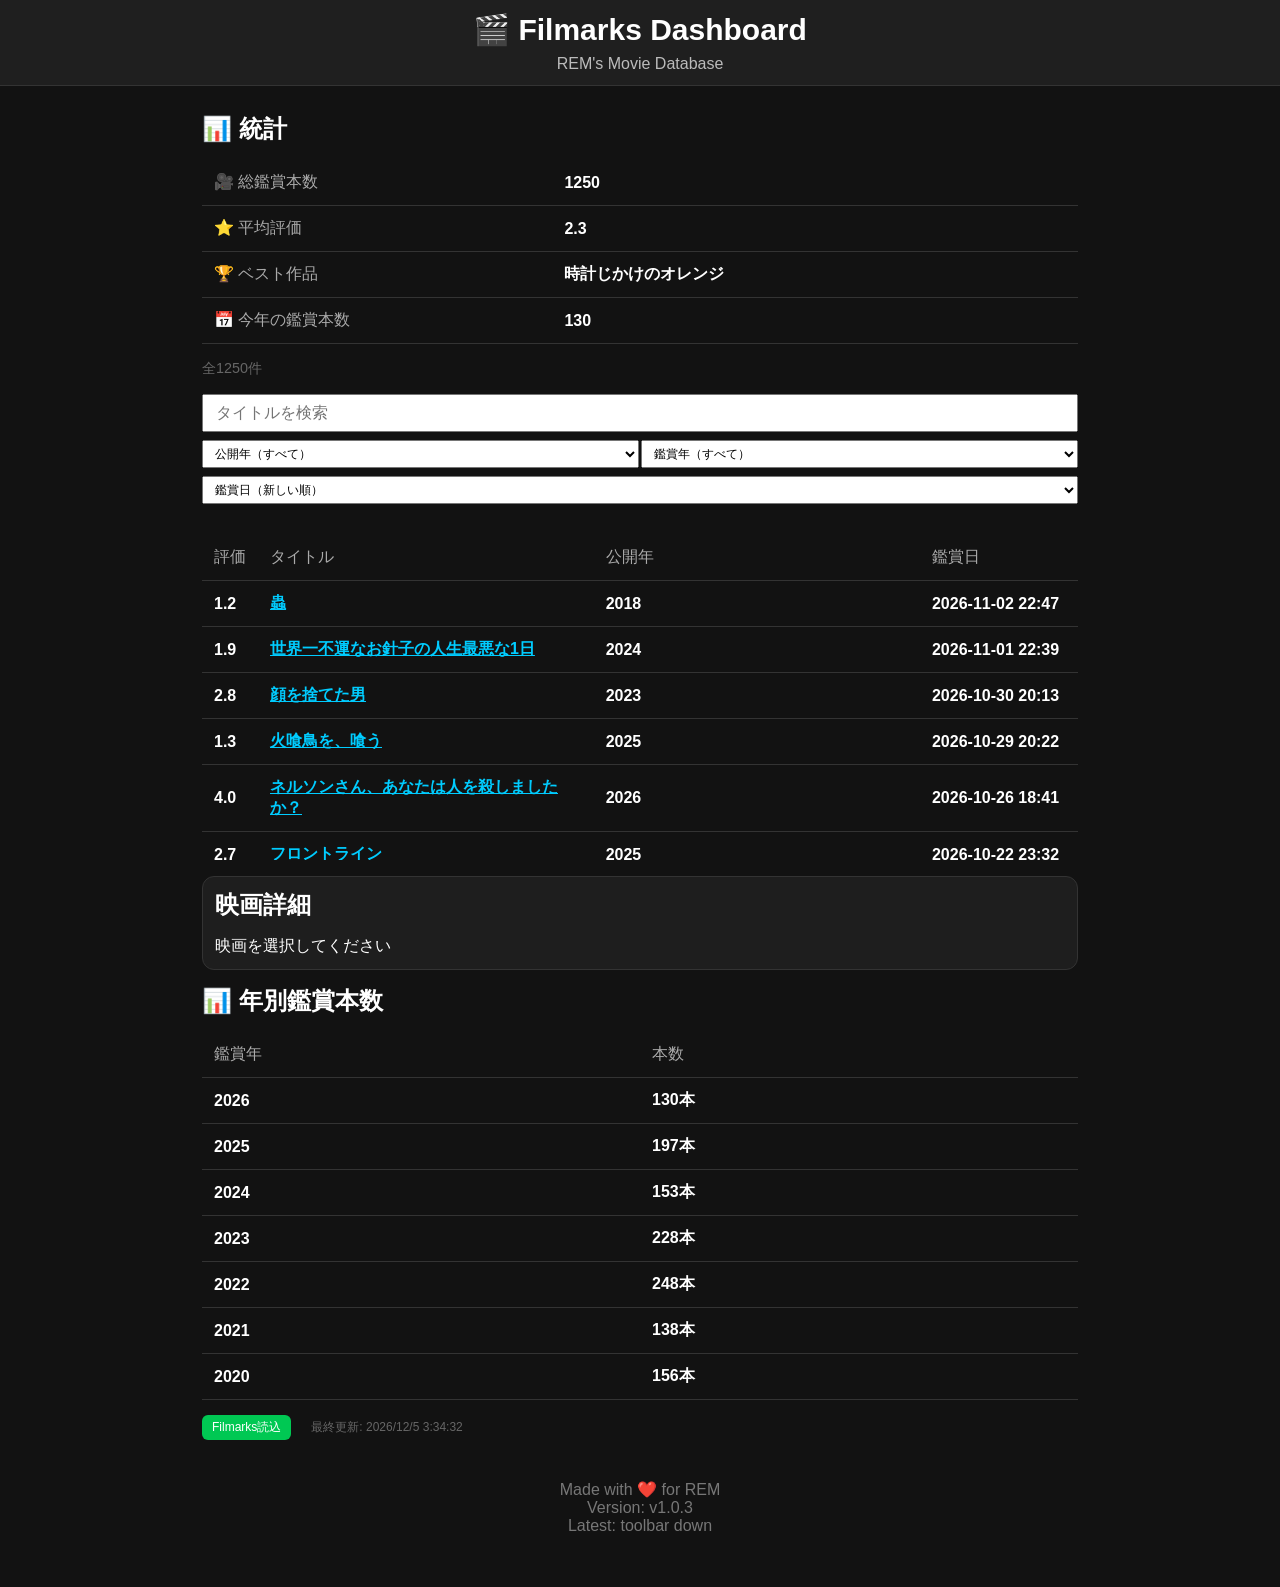
<file: index.html>
<!-- index.html -->
<!DOCTYPE html>
<html lang="ja">
<head>
<meta charset="UTF-8">
<meta name="viewport" content="width=device-width, initial-scale=1.0">
<title>Filmarks Dashboard</title>
<link rel="stylesheet" href="css/style.css">
</head>

<body>

<header>
<h1>🎬 Filmarks Dashboard</h1>
<p>REM's Movie Database</p>
</header>

<div class="container">

<section>

    <h2>📊 統計</h2>

    <table>

        <tbody>

            <tr>

                <th>🎥 総鑑賞本数</th>

                <td id="totalMovies">
                    --
                </td>

            </tr>

            <tr>

                <th>⭐ 平均評価</th>

                <td id="averageRating">
                    --
                </td>

            </tr>

            <tr>

                <th>🏆 ベスト作品</th>

                <td id="bestMovie">
                    --
                </td>

            </tr>

            <tr>

                <th>📅 今年の鑑賞本数</th>

                <td id="yearMovies">
                    --
                </td>

            </tr>

        </tbody>

    </table>

</section>

<section>

    <p id="searchResult">
        全0件
    </p>

    <div class="searchArea">

        <input
            type="search"
            id="searchBox"
            placeholder="タイトルを検索">

        <div class="searchFilters"> 

            <select id="productionYearSelect">

                <option value="">
                    公開年（すべて）
                </option>

            </select>
     
            <select id="watchedYearSelect">

                <option value="">
                    鑑賞年（すべて）
                </option>

            </select>

        </div>

        <select id="sortSelect">

            <option value="watched_desc">
                鑑賞日（新しい順）
            </option>

            <option value="watched_asc">
                鑑賞日（古い順）
            </option>

            <option value="rating_desc">
                評価（高い順）
            </option>

            <option value="rating_asc">
                評価（低い順）
            </option>

            <option value="year_desc">
                公開年（新しい順）
            </option>

            <option value="year_asc">
                公開年（古い順）
            </option>

        </select>

     </div>

    <div id="movieTableContainer">
        <table id="movieTable">
            <thead>
                <tr>
                    <th class="ratingColumn">
                        評価
                    </th>
                    <th>タイトル</th>
                    <th>公開年</th>
                    <th>鑑賞日</th>
                </tr>
            </thead>

            <tbody id="movieTableBody">

            </tbody>

        </table>
    </div>

</section>

<section id="movieDetail">

    <h2>映画詳細</h2>

    <p>
        映画を選択してください
    </p>

</section>

<section id="yearlyStats">

    <h2>📊 年別鑑賞本数</h2>

    <table>

        <thead>
            <tr>
                <th>鑑賞年</th>
                <th>本数</th>
            </tr>
        </thead>

        <tbody id="yearlyStatsBody">

        </tbody>

    </table>

</section>

<section>

    <div class="toolbar">

        <button id="loadFilmarksButton"
          class="loadButton"
          onclick="window.open(
            'https://github.com/s-rem/filmarks-dashboard/actions/workflows/build-movies-json.yml',
            '_blank'
          )"
        >
        Filmarks読込
        </button>

        <span id="lastModified">
            読み込み中...
        </span>

    </div>
</section>

<footer>

<p>
    Made with ❤️ for REM
</p>

<p id="version">
    Version: v-.-.-
</p>

<p id="latest">
    xxxx
</p>

</footer>

<!-- JavaScript start -->
<script src="js/config.js?v=1.0.3"></script>
<script src="js/movieService.js?v=1.0.3"></script>
<script src="js/dashboard.js?v=1.0.3"></script>
<script src="js/yearlyStats.js?v=1.0.3"></script>
<script src="js/movieTable.js?v=1.0.3"></script>
<script src="js/movieDetail.js?v=1.0.3"></script>
<script src="js/search.js?v=1.0.3"></script>
<script src="js/filterUtils.js?v=1.0.3"></script>
<script src="js/productionYearFilter.js?v=1.0.3"></script>
<script src="js/watchedYearFilter.js?v=1.0.3"></script>
<script src="js/sort.js?v=1.0.3"></script>
<script src="js/app.js?v=1.0.3"></script>
<!-- JavaScript end -->

</body>
</html>
</file>
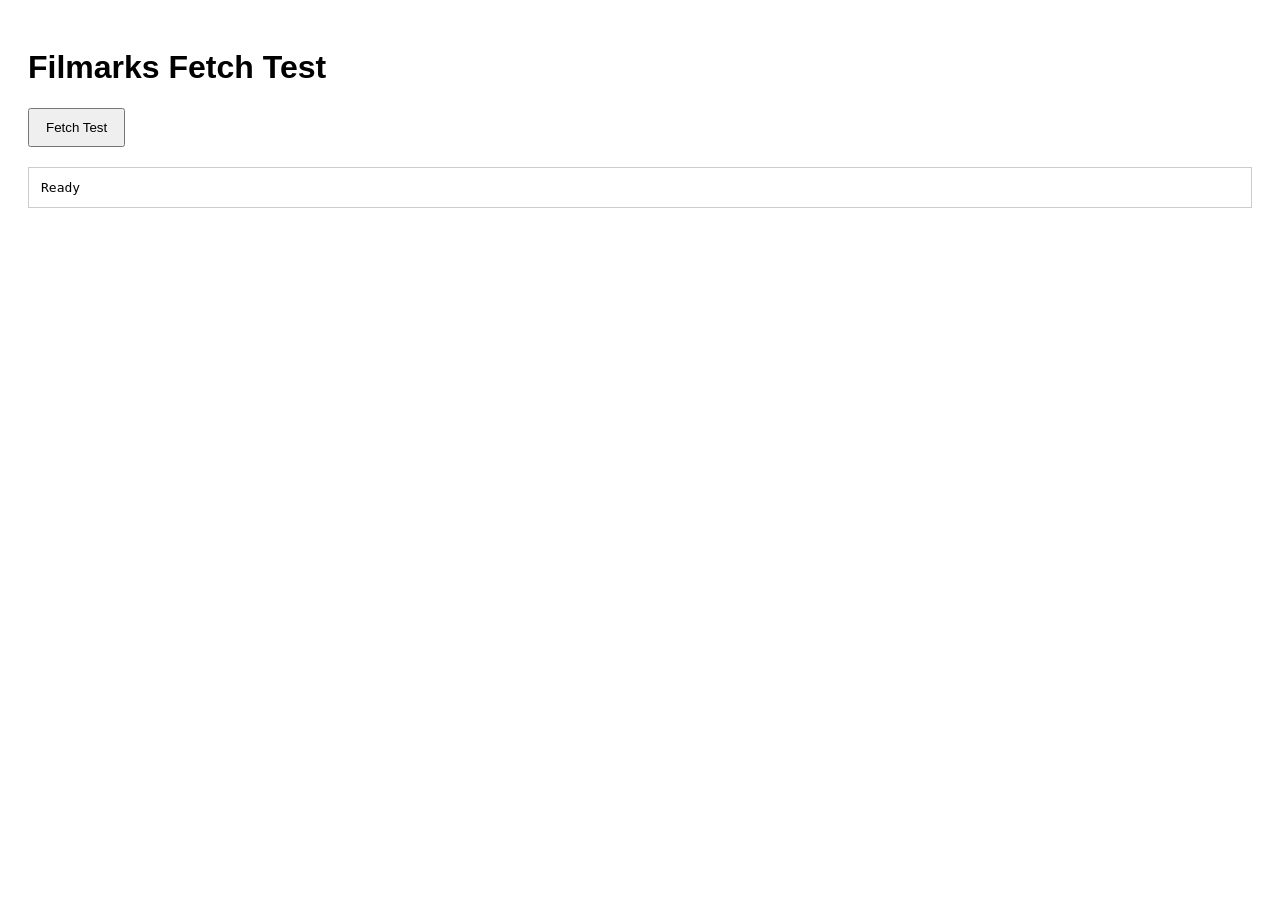
<file: cors-test.html>
<!DOCTYPE html>
<html lang="ja">
<head>
<meta charset="UTF-8">
<meta name="viewport" content="width=device-width, initial-scale=1.0">
<title>CORS Test</title>

<style>

body {

    font-family: sans-serif;

    padding: 20px;

}

button {

    padding: 10px 16px;

    cursor: pointer;

}

pre {

    margin-top: 20px;

    padding: 12px;

    border: 1px solid #ccc;

    white-space: pre-wrap;

    word-break: break-word;

}

</style>

</head>

<body>

<h1>Filmarks Fetch Test</h1>

<button id="testButton">
    Fetch Test
</button>

<pre id="result">
Ready
</pre>

<script>

const TEST_URL =
    "https://filmarks.com/movies/116731/reviews/219754768";

async function testFetch() {

    const resultElement =
        document.getElementById(
            "result"
        );

    resultElement.textContent =
        "Fetching...";

    try {

        const response =
            await fetch(
                TEST_URL
            );

        const text =
            await response.text();

        resultElement.textContent =
            [
                "SUCCESS",
                `status: ${response.status}`,
                `ok: ${response.ok}`,
                `type: ${response.type}`,
                "",
                text.substring(
                    0,
                    500
                )
            ].join("\n");

    } catch (error) {

        resultElement.textContent =
            [
                "ERROR",
                `name: ${error.name}`,
                `message: ${error.message}`
            ].join("\n");

        console.error(error);

    }

}

document
    .getElementById(
        "testButton"
    )
    .addEventListener(
        "click",
        testFetch
    );

</script>

</body>
</html>
</file>
<file: css/style.css>
/**
 *style.css
 */

*{
    margin:0;
    padding:0;
    box-sizing:border-box;
}

body{
    background:#121212;
    color:#ffffff;
    font-family:-apple-system,BlinkMacSystemFont,"Helvetica Neue",sans-serif;
}

header{
    background:#1f1f1f;
    padding:12px;
    text-align:center;
    border-bottom:1px solid #333;
}

header h1{
    font-size:30px;
}

header p{
    color:#bbbbbb;
    margin-top:8px;
}

.container{
    max-width:900px;
    margin:auto;
    padding:12px;
}

button {
    display: inline-block;
    width: auto;
    background: #00c853;
    color: white;
    border: none;
    padding: 10px 20px;
    border-radius: 10px;
    font-size: 16px;
    cursor: pointer;

}

button:hover{
    opacity:.9;
}

footer{
    text-align:center;
    color:#777;
    margin:40px 0;
}

/* 統計 */

section {

    margin-top: 15px;

}

section h2 {

    margin-bottom: 15px;

}

section th {

    width: 40%;

    color: #aaaaaa;

    font-weight: normal;

}

section td {

    font-weight: bold;

}

/* ツールバー */

.toolbar {

    display: flex;

    align-items: center;

    gap: 8px;

}

/* 読込ボタン */

.loadButton {

    width: auto;

    padding: 4px 10px;

    font-size: 12px;

    border-radius: 6px;

    display: inline-block;

}

#loadFilmarksButton {

    font-size: 12px;

    padding: 4px 10px;

}

/* 最終更新日 */

#lastModified {

    margin-left: 12px;

    font-size: 12px;

    color: #666;

}


/* 映画リスト */

table{
    width:100%;
    border-collapse:collapse;
    margin-top:15px;
}

th,td{
    padding:12px;
    border-bottom:1px solid #333;
    text-align:left;
}

th{
    color:#00c853;
}

#movieTable thead {

    position: sticky;

    top: 0;

    background: #121212;

    z-index: 1;

}

#movieTable thead th {

    background: #121212;

}

#movieTableContainer {

    overflow-y: auto;

}

tbody tr:hover{
    background:#222;
}

.movieLink {

    color: #00CCFF;

    text-decoration: underline;

}

.movieLink:hover {

    color: #00c853;

    text-decoration: underline;

}

.ratingCell {

    white-space: nowrap;

}

.ratingColumn {

    width: 1%;

    white-space: nowrap;

}

/* 検索エリア */
.searchArea {

    margin: 16px 0;

    display: grid;

    gap: 8px;

}

.searchFilters {

    display: grid;

    grid-template-columns: 1fr 1fr;

    gap: 2px;

}

#searchBox {

    width: 100%;

    padding: 8px 12px;

    font-size: 16px;

}

#sortSelect,
#productionYearSelect,
#watchedYearSelect {

    width: 100%;
    height: 28px;
    padding: 0 8px;
    font-size: 12px;
    line-height: 28px;

}

/* 映画詳細 */

#movieDetail {

    margin-top: 16px;

    padding:12px;

    border: 1px solid #333;

    border-radius: 12px;

    background: #1e1e1e;

}

.detailRating {

    font-size: 24px;

    font-weight: bold;

    color: #ffd54f;

}

.detailTitle {

    margin: 12px 0 24px;

    font-size: 30px;

    line-height: 1.3;
 
}

.detailItem {

    margin-bottom: 18px;

}

.detailLabel {

    display: block;

    margin-bottom: 4px;

    color: #888;

    font-size: 14px;

}

.detailReview {

    margin-top: 24px;

    padding-top: 20px;

    border-top: 1px solid #333;

}

.detailReview p {

    white-space: pre-wrap;

    line-height: 1.8;

}

/* レスポンシブ */

@media (max-width: 768px) {

    .container {

        padding: 16px;

    }

    header h1 {

        font-size: 24px;

    }
 
    .searchArea {

        gap: 6px;

    }

    #searchBox {

            width: 100%;

            font-size: 14px;

    }

    #sortSelect,
    #productionYearSelect,
    #watchedYearSelect {

        width: 100%;

        font-size: 12px;

    }
 
    table {

        font-size: 14px;

    }

    th,
    td {

        padding: 8px;

    }

    .detailTitle {

        font-size: 24px;

    }

}
</file>
